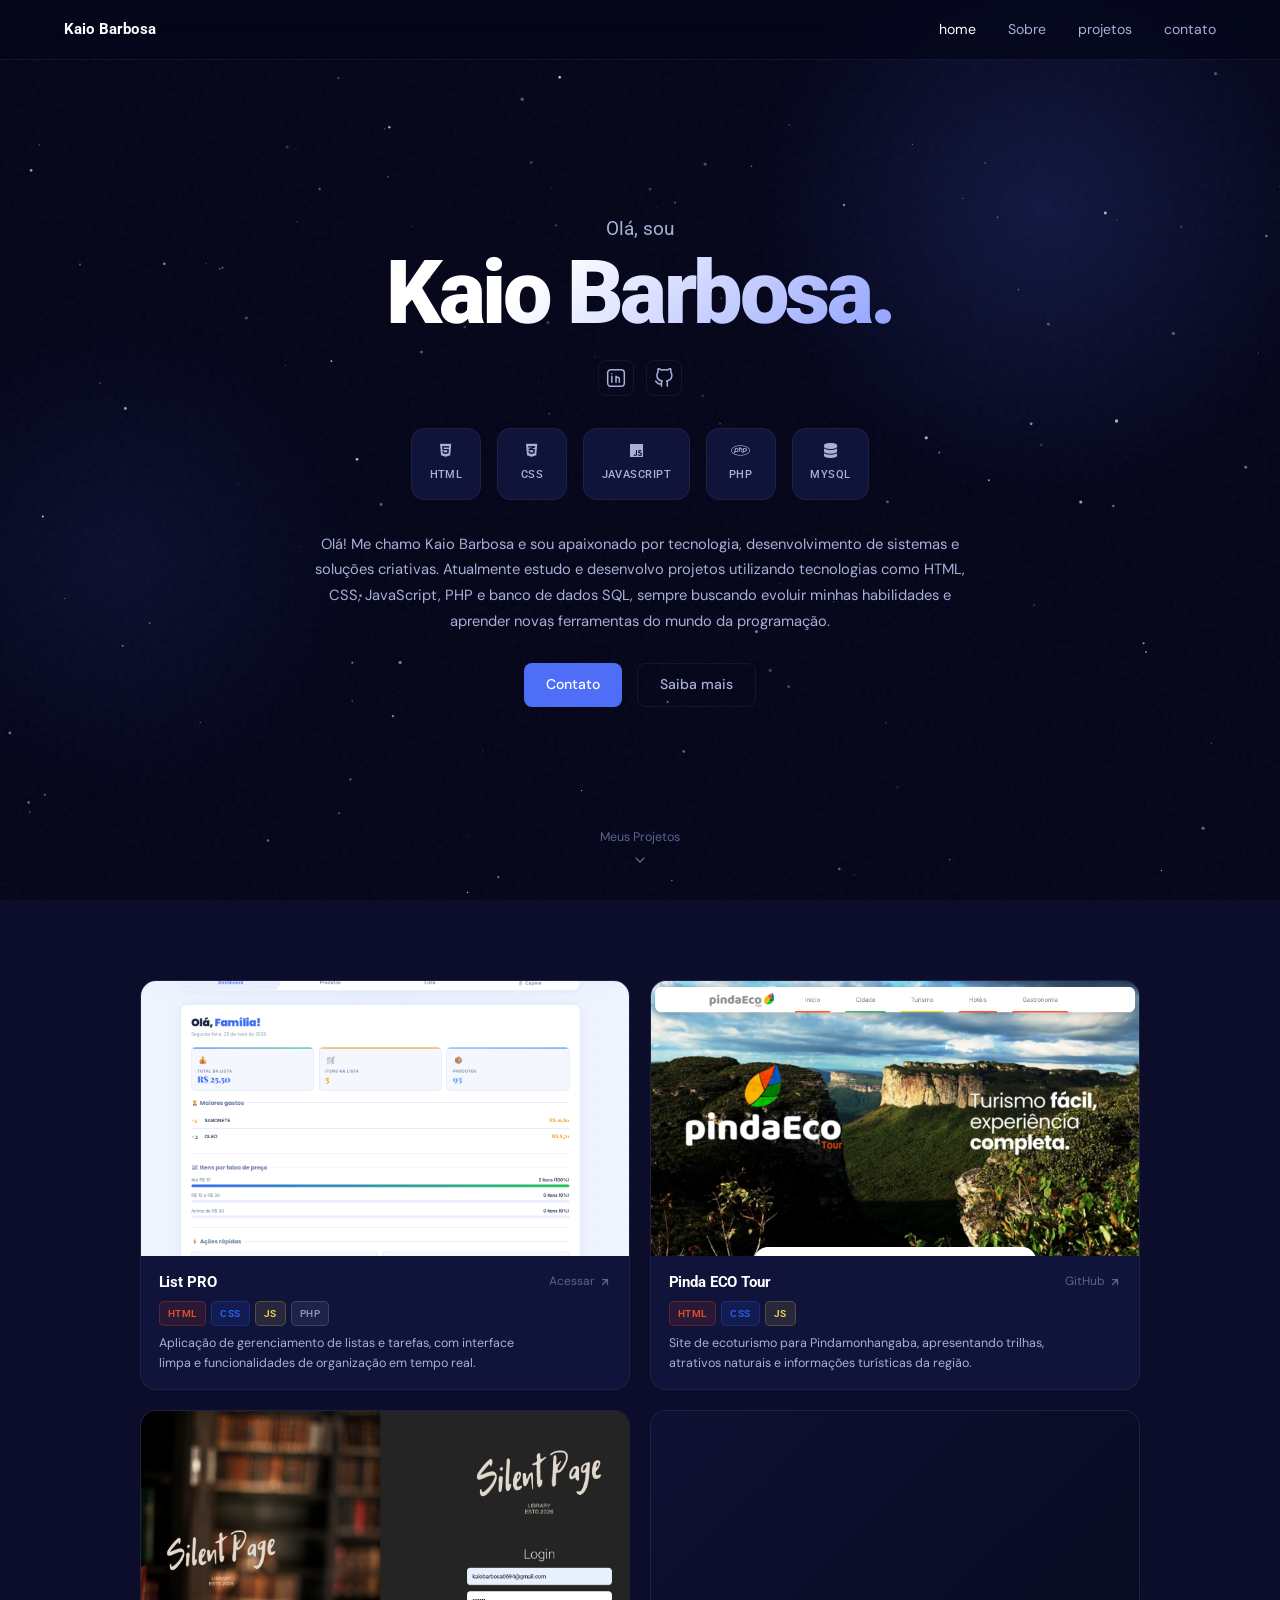
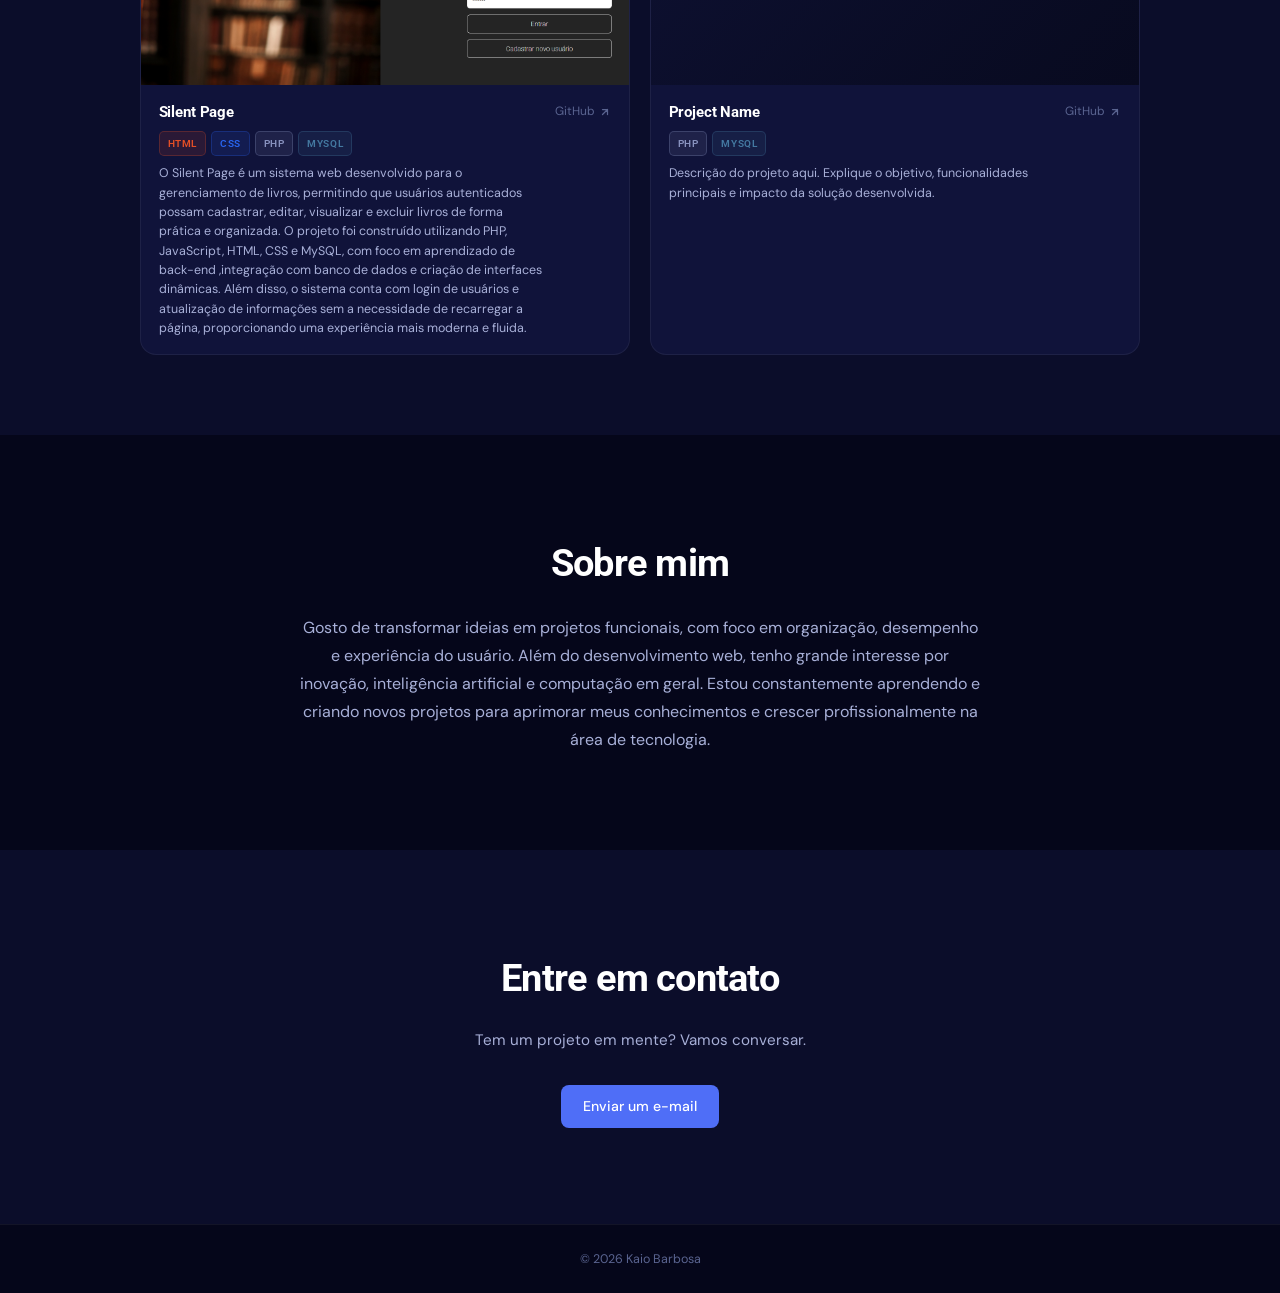
<file: index.html>
<!doctype html>
<html lang="pt_BR">
  <head>
    <meta charset="UTF-8" />
    <meta name="viewport" content="width=device-width, initial-scale=1.0" />
    <title>Kaio Barbosa – Portfolio</title>
    <link rel="stylesheet" href="style.css" />
    <link rel="preconnect" href="https://fonts.googleapis.com" />
    <link rel="preconnect" href="https://fonts.gstatic.com" crossorigin />
    <link
      rel="stylesheet"
      href="https://cdnjs.cloudflare.com/ajax/libs/font-awesome/6.5.0/css/all.min.css"
    />
    <link
      href="https://fonts.googleapis.com/css2?family=Roboto:wght@300;400;500;700;900&family=DM+Sans:ital,opsz,wght@0,9..40,300;0,9..40,400;0,9..40,500;1,9..40,300&display=swap"
      rel="stylesheet"
    />
  </head>
  <body>
    <!-- NAV -->
    <nav class="nav">
      <span class="nav__logo">Kaio Barbosa</span>
      <ul class="nav__links">
        <li><a href="#hero" class="nav__link active">home</a></li>
        <li><a href="#about" class="nav__link">Sobre</a></li>
        <li><a href="#projects" class="nav__link">projetos</a></li>
        <li><a href="#contact" class="nav__link">contato</a></li>
      </ul>
    </nav>

    <section class="hero" id="hero">
      <canvas id="starCanvas"></canvas>
      <div class="hero__text">
        <p class="hero__greeting">Olá, sou</p>
        <h1 class="hero__name">Kaio Barbosa.</h1>

        <div class="hero__socials">
          <!-- LinkedIn -->
          <a
            href="https://www.linkedin.com/in/kaio-barbosa-9aa076366/"
            class="social-icon"
            aria-label="LinkedIn"
          >
            <svg
              width="20"
              height="20"
              viewBox="0 0 24 24"
              fill="none"
              stroke="currentColor"
              stroke-width="1.8"
              stroke-linecap="round"
              stroke-linejoin="round"
            >
              <rect x="2" y="2" width="20" height="20" rx="4" />
              <path d="M7 10v7M7 7v.01M12 17v-4a2 2 0 0 1 4 0v4M12 10v7" />
            </svg>
          </a>
          <!-- GitHub -->
          <a
            href="https://github.com/Kaiob0694"
            class="social-icon"
            aria-label="GitHub"
          >
            <svg
              width="20"
              height="20"
              viewBox="0 0 24 24"
              fill="none"
              stroke="currentColor"
              stroke-width="1.8"
              stroke-linecap="round"
              stroke-linejoin="round"
            >
              <path
                d="M9 19c-5 1.5-5-2.5-7-3m14 6v-3.87a3.37 3.37 0 0 0-.94-2.61c3.14-.35 6.44-1.54 6.44-7A5.44 5.44 0 0 0 20 4.77 5.07 5.07 0 0 0 19.91 1S18.73.65 16 2.48a13.38 13.38 0 0 0-7 0C6.27.65 5.09 1 5.09 1A5.07 5.07 0 0 0 5 4.77a5.44 5.44 0 0 0-1.5 3.78c0 5.42 3.3 6.61 6.44 7A3.37 3.37 0 0 0 9 18.13V22"
              />
            </svg>
          </a>
        </div>

        <!-- TECH ICONS ROW -->
        <div class="hero__tech-icons">
          <div class="tech-icon" title="HTML5">
            <i class="fa-brands fa-html5"></i>
            <span>HTML</span>
          </div>
          <div class="tech-icon" title="CSS3">
            <i class="fa-brands fa-css3-alt"></i>
            <span>CSS</span>
          </div>
          <div class="tech-icon" title="JavaScript">
            <i class="fa-brands fa-js"></i>
            <span>JavaScript</span>
          </div>
          <div class="tech-icon" title="PHP">
            <i class="fa-brands fa-php"></i>
            <span>PHP</span>
          </div>
          <div class="tech-icon" title="MySQL">
            <i class="fa-solid fa-database"></i>
            <span>MySQL</span>
          </div>
        </div>

        <p class="hero__bio">
          Olá! Me chamo Kaio Barbosa e sou apaixonado por tecnologia,
          desenvolvimento de sistemas e soluções criativas. Atualmente estudo e
          desenvolvo projetos utilizando tecnologias como HTML, CSS, JavaScript,
          PHP e banco de dados SQL, sempre buscando evoluir minhas habilidades e
          aprender novas ferramentas do mundo da programação.
        </p>

        <div class="hero__cta">
          <a href="#contact" class="btn btn--primary">Contato</a>
          <a href="#about" class="btn btn--ghost">Saiba mais</a>
        </div>
      </div>

      <a href="#projects" class="discover">
        <span>Meus Projetos</span>
        <svg
          width="16"
          height="16"
          viewBox="0 0 24 24"
          fill="none"
          stroke="currentColor"
          stroke-width="2"
          stroke-linecap="round"
          stroke-linejoin="round"
        >
          <polyline points="6 9 12 15 18 9" />
        </svg>
      </a>
    </section>

    <!-- PROJECTS -->
    <section class="projects" id="projects">
      <div class="projects__grid">
        <article class="project-card">
          <div class="project-card__img">
            <img src="img/list_pro.png" alt="List PRO" />
          </div>
          <div class="project-card__body">
            <div class="project-card__info">
              <h3 class="project-card__name">List PRO</h3>
              <div class="project-card__tech-tags">
                <span class="tech-tag tech-tag--html">HTML</span>
                <span class="tech-tag tech-tag--css">CSS</span>
                <span class="tech-tag tech-tag--js">JS</span>
                <span class="tech-tag tech-tag--php">PHP</span>
              </div>
              <p class="project-card__desc">
                Aplicação de gerenciamento de listas e tarefas, com interface
                limpa e funcionalidades de organização em tempo real.
              </p>
            </div>
            <a href="https://silentpage.rf.gd/" class="project-card__link">
              Acessar
              <svg
                width="12"
                height="12"
                viewBox="0 0 24 24"
                fill="none"
                stroke="currentColor"
                stroke-width="2.5"
                stroke-linecap="round"
                stroke-linejoin="round"
              >
                <path d="M7 17L17 7M7 7h10v10" />
              </svg>
            </a>
          </div>
        </article>

        <article class="project-card">
          <div class="project-card__img">
            <img src="img/pindaEco.png" alt="Pinda Eco" />
          </div>
          <div class="project-card__body">
            <div class="project-card__info">
              <h3 class="project-card__name">Pinda ECO Tour</h3>
              <div class="project-card__tech-tags">
                <span class="tech-tag tech-tag--html">HTML</span>
                <span class="tech-tag tech-tag--css">CSS</span>
                <span class="tech-tag tech-tag--js">JS</span>
              </div>
              <p class="project-card__desc">
                Site de ecoturismo para Pindamonhangaba, apresentando trilhas,
                atrativos naturais e informações turísticas da região.
              </p>
            </div>
            <a
              href="https://kaiob0694.github.io/ecopinda/"
              class="project-card__link"
            >
              GitHub
              <svg
                width="12"
                height="12"
                viewBox="0 0 24 24"
                fill="none"
                stroke="currentColor"
                stroke-width="2.5"
                stroke-linecap="round"
                stroke-linejoin="round"
              >
                <path d="M7 17L17 7M7 7h10v10" />
              </svg>
            </a>
          </div>
        </article>

        <article class="project-card">
          <div class="project-card__img">
            <img src="img/silent.png" alt="silentPage" />
          </div>
          <div class="project-card__body">
            <div class="project-card__info">
              <h3 class="project-card__name">Silent Page</h3>
              <div class="project-card__tech-tags">
                <span class="tech-tag tech-tag--html">HTML</span>
                <span class="tech-tag tech-tag--css">CSS</span>
                <span class="tech-tag tech-tag--php">PHP</span>
                <span class="tech-tag tech-tag--mysql">MySQL</span>
              </div>
              <p class="project-card__desc">
                O Silent Page é um sistema web desenvolvido para o gerenciamento
                de livros, permitindo que usuários autenticados possam
                cadastrar, editar, visualizar e excluir livros de forma prática
                e organizada. O projeto foi construído utilizando PHP,
                JavaScript, HTML, CSS e MySQL, com foco em aprendizado de
                back-end ,integração com banco de dados e criação de interfaces
                dinâmicas. Além disso, o sistema conta com login de usuários e
                atualização de informações sem a necessidade de recarregar a
                página, proporcionando uma experiência mais moderna e fluida.
              </p>
            </div>
            <a href="https://bibliotech.rf.gd/?i=1" class="project-card__link">
              GitHub
              <svg
                width="12"
                height="12"
                viewBox="0 0 24 24"
                fill="none"
                stroke="currentColor"
                stroke-width="2.5"
                stroke-linecap="round"
                stroke-linejoin="round"
              >
                <path d="M7 17L17 7M7 7h10v10" />
              </svg>
            </a>
          </div>
        </article>

        <article class="project-card">
          <div class="project-card__img"></div>
          <div class="project-card__body">
            <div class="project-card__info">
              <h3 class="project-card__name">Project Name</h3>
              <div class="project-card__tech-tags">
                <span class="tech-tag tech-tag--php">PHP</span>
                <span class="tech-tag tech-tag--mysql">MySQL</span>
              </div>
              <p class="project-card__desc">
                Descrição do projeto aqui. Explique o objetivo, funcionalidades
                principais e impacto da solução desenvolvida.
              </p>
            </div>
            <a href="#" class="project-card__link">
              GitHub
              <svg
                width="12"
                height="12"
                viewBox="0 0 24 24"
                fill="none"
                stroke="currentColor"
                stroke-width="2.5"
                stroke-linecap="round"
                stroke-linejoin="round"
              >
                <path d="M7 17L17 7M7 7h10v10" />
              </svg>
            </a>
          </div>
        </article>
      </div>
    </section>

    <!-- ABOUT -->
    <section class="about" id="about">
      <div class="about__inner">
        <h2 class="section-title">Sobre mim</h2>
        <p class="about__text">
          Gosto de transformar ideias em projetos funcionais, com foco em
          organização, desempenho e experiência do usuário. Além do
          desenvolvimento web, tenho grande interesse por inovação, inteligência
          artificial e computação em geral. Estou constantemente aprendendo e
          criando novos projetos para aprimorar meus conhecimentos e crescer
          profissionalmente na área de tecnologia.
        </p>
      </div>
    </section>

    <!-- CONTACT -->
    <section class="contact" id="contact">
      <div class="contact__inner">
        <h2 class="section-title">Entre em contato</h2>
        <p class="contact__sub">Tem um projeto em mente? Vamos conversar.</p>
        <a href="mailto:kaio@example.com" class="btn btn--primary"
          >Enviar um e-mail</a
        >
      </div>
    </section>

    <footer class="footer">
      <span>© 2026 Kaio Barbosa</span>
    </footer>

    <script src="script.js"></script>
  </body>
</html>
</file>
<file: style.css>
/* ─── RESET & TOKENS ─────────────────────────────────────────────────────── */
*,
*::before,
*::after {
  box-sizing: border-box;
  margin: 0;
  padding: 0;
}

:root {
  --bg-base: #05061a;
  --bg-surface: #0b0d2a;
  --bg-card: #10133a;
  --bg-card2: #0e1133;
  --accent: #4f6ef7;
  --accent-soft: #2a3a8c;
  --text-hi: #ffffff;
  --text-mid: #a8b0d8;
  --text-lo: #5a6490;
  --border: rgba(255, 255, 255, 0.06);
  --radius: 16px;
  --font-head: "Roboto", sans-serif;
  --font-body: "DM Sans", sans-serif;
}

html {
  scroll-behavior: smooth;
}

body {
  background: var(--bg-base);
  color: var(--text-hi);
  font-family: var(--font-body);
  font-size: 15px;
  line-height: 1.65;
  overflow-x: hidden;
}

/* subtle noise overlay */
body::before {
  content: "";
  position: fixed;
  inset: 0;
  background-image: url("data:image/svg+xml,%3Csvg viewBox='0 0 200 200' xmlns='http://www.w3.org/2000/svg'%3E%3Cfilter id='n'%3E%3CfeTurbulence type='fractalNoise' baseFrequency='0.85' numOctaves='4' stitchTiles='stitch'/%3E%3C/filter%3E%3Crect width='100%25' height='100%25' filter='url(%23n)' opacity='1'/%3E%3C/svg%3E");
  opacity: 0.03;
  pointer-events: none;
  z-index: 0;
}

/* ─── TYPOGRAPHY HELPERS ─────────────────────────────────────────────────── */
.section-title {
  font-family: var(--font-head);
  font-size: clamp(1.6rem, 4vw, 2.4rem);
  font-weight: 700;
  letter-spacing: -0.02em;
  margin-bottom: 1.2rem;
}

/* ─── NAV ────────────────────────────────────────────────────────────────── */
.nav {
  position: fixed;
  top: 0;
  left: 0;
  right: 0;
  z-index: 100;
  display: flex;
  align-items: center;
  justify-content: space-between;
  padding: 0 clamp(1.5rem, 5vw, 4rem);
  height: 60px;
  background: rgba(5, 6, 26, 0.75);
  backdrop-filter: blur(18px);
  border-bottom: 1px solid var(--border);
}

.nav__logo {
  font-family: var(--font-head);
  font-weight: 700;
  font-size: 0.95rem;
  letter-spacing: 0.01em;
  color: var(--text-hi);
}

.nav__links {
  display: flex;
  gap: 2rem;
  list-style: none;
}

.nav__link {
  color: var(--text-mid);
  text-decoration: none;
  font-size: 0.88rem;
  font-weight: 400;
  transition: color 0.2s;
}
.nav__link:hover,
.nav__link.active {
  color: var(--text-hi);
}

/* ─── HERO ───────────────────────────────────────────────────────────────── */
.hero {
  position: relative;
  min-height: 100vh;
  display: flex;
  flex-direction: column;
  align-items: center;
  justify-content: center;
  text-align: center;
  padding: 100px clamp(1.5rem, 7vw, 5rem) 5rem;
  overflow: hidden;
}

/* radial bg glow */
.hero::after {
  content: "";
  position: absolute;
  top: -10%;
  right: -5%;
  width: 600px;
  height: 600px;
  background: radial-gradient(
    circle,
    rgba(79, 110, 247, 0.18) 0%,
    transparent 70%
  );
  pointer-events: none;
}

/* second glow left */
.hero::before {
  content: "";
  position: absolute;
  bottom: 10%;
  left: -10%;
  width: 500px;
  height: 500px;
  background: radial-gradient(
    circle,
    rgba(79, 110, 247, 0.1) 0%,
    transparent 70%
  );
  pointer-events: none;
  z-index: 0;
}

.hero__text {
  position: relative;
  z-index: 1;
  display: flex;
  flex-direction: column;
  align-items: center;
  max-width: 820px;
}

.hero__greeting {
  font-size: clamp(1rem, 2.5vw, 1.2rem);
  font-family: var(--font-head);
  color: var(--text-mid);
  font-weight: 400;
  animation: fadeUp 0.6s ease both;
}

.hero__name {
  font-family: var(--font-head);
  font-size: clamp(2.8rem, 8vw, 5.5rem);
  font-weight: 900;
  letter-spacing: -0.04em;
  line-height: 1.02;
  margin-top: 0.2rem;
  animation: fadeUp 0.6s 0.1s ease both;
  /* subtle gradient on the name */
  background: linear-gradient(135deg, #fff 30%, #8fa0ff 100%);
  -webkit-background-clip: text;
  -webkit-text-fill-color: transparent;
  background-clip: text;
}

.hero__socials {
  display: flex;
  gap: 0.75rem;
  margin: 1.4rem 0 0;
  animation: fadeUp 0.6s 0.2s ease both;
}

.social-icon {
  display: grid;
  place-items: center;
  width: 36px;
  height: 36px;
  border: 1px solid var(--border);
  border-radius: 8px;
  color: var(--text-mid);
  transition:
    color 0.2s,
    border-color 0.2s,
    background 0.2s;
}
.social-icon:hover {
  color: var(--text-hi);
  border-color: var(--accent);
  background: rgba(79, 110, 247, 0.1);
}

/* ─── TECH ICONS ROW ─────────────────────────────────────────────────────── */
.hero__tech-icons {
  display: flex;
  align-items: center;
  justify-content: center;
  gap: 1rem;
  margin: 2rem 0;
  animation: fadeUp 0.6s 0.3s ease both;
  flex-wrap: wrap;
}

.tech-icon {
  display: flex;
  flex-direction: column;
  align-items: center;
  gap: 0.45rem;
  padding: 0.9rem 1.1rem;
  background: var(--bg-card);
  border: 1px solid var(--border);
  border-radius: 14px;
  color: var(--text-mid);
  cursor: default;
  transition:
    color 0.25s,
    border-color 0.25s,
    background 0.25s,
    transform 0.2s;
  min-width: 70px;
}

.tech-icon:hover {
  color: var(--text-hi);
  border-color: rgba(79, 110, 247, 0.45);
  background: rgba(79, 110, 247, 0.08);
  transform: translateY(-3px);
}

.tech-icon svg {
  width: 32px;
  height: 32px;
  flex-shrink: 0;
}

.tech-icon span {
  font-size: 0.7rem;
  font-family: var(--font-head);
  font-weight: 500;
  letter-spacing: 0.04em;
  text-transform: uppercase;
  color: inherit;
}

/* ─── HERO BIO & CTA ─────────────────────────────────────────────────────── */
.hero__bio {
  color: var(--text-mid);
  max-width: 680px;
  font-size: 0.92rem;
  line-height: 1.75;
  animation: fadeUp 0.6s 0.4s ease both;
}

.hero__cta {
  display: flex;
  gap: 0.9rem;
  margin-top: 1.75rem;
  animation: fadeUp 0.6s 0.5s ease both;
  justify-content: center;
}

/* ─── BUTTONS ────────────────────────────────────────────────────────────── */
.btn {
  display: inline-flex;
  align-items: center;
  gap: 0.4rem;
  padding: 0.6rem 1.4rem;
  border-radius: 8px;
  font-family: var(--font-body);
  font-size: 0.88rem;
  font-weight: 500;
  cursor: pointer;
  text-decoration: none;
  transition:
    opacity 0.2s,
    transform 0.15s;
}
.btn:hover {
  opacity: 0.88;
  transform: translateY(-1px);
}

.btn--primary {
  background: var(--accent);
  color: #fff;
  border: none;
}

.btn--ghost {
  background: transparent;
  color: var(--text-mid);
  border: 1px solid var(--border);
}
.btn--ghost:hover {
  color: var(--text-hi);
  border-color: rgba(255, 255, 255, 0.2);
}

/* ─── DISCOVER ───────────────────────────────────────────────────────────── */
.discover {
  position: absolute;
  bottom: 2rem;
  left: 50%;
  transform: translateX(-50%);
  display: flex;
  flex-direction: column;
  align-items: center;
  gap: 0.3rem;
  color: var(--text-lo);
  font-size: 0.78rem;
  text-decoration: none;
  animation: bounce 2s 1s ease-in-out infinite;
  transition: color 0.2s;
  z-index: 1;
}
.discover:hover {
  color: var(--text-mid);
}

@keyframes bounce {
  0%,
  100% {
    transform: translateX(-50%) translateY(0);
  }
  50% {
    transform: translateX(-50%) translateY(6px);
  }
}

/* ─── PROJECTS ───────────────────────────────────────────────────────────── */
.projects {
  padding: 5rem clamp(1.5rem, 7vw, 5rem);
  background: var(--bg-surface);
  position: relative;
  z-index: 1;
}

.projects__grid {
  display: grid;
  grid-template-columns: 1fr 1fr;
  gap: 1.25rem;
  max-width: 1000px;
  margin: 0 auto;
}

.project-card {
  position: relative;
  background: var(--bg-card);
  border: 1px solid var(--border);
  border-radius: var(--radius);
  overflow: hidden;
  transition:
    transform 0.25s ease,
    border-color 0.25s ease;
  cursor: pointer;
}
.project-card:hover {
  transform: translateY(-4px);
  border-color: rgba(79, 110, 247, 0.35);
}

.project-card__img {
  width: 100%;
  aspect-ratio: 16/9;
  background: linear-gradient(135deg, var(--bg-card2) 0%, #080a1f 100%);
  position: relative;
  overflow: hidden;
}

.project-card__img img {
  width: 100%;
  height: 100%;
  object-fit: cover;
  display: block;
}

.project-card__img::after {
  content: "";
  position: absolute;
  inset: 0;
  background: linear-gradient(
    120deg,
    transparent 30%,
    rgba(79, 110, 247, 0.07) 50%,
    transparent 70%
  );
  transform: translateX(-100%);
  transition: transform 0.5s ease;
}
.project-card:hover .project-card__img::after {
  transform: translateX(100%);
}

.project-card__body {
  display: flex;
  align-items: flex-start;
  justify-content: space-between;
  padding: 0.9rem 1.1rem 1rem;
  gap: 0.75rem;
}

.project-card__info {
  flex: 1;
  min-width: 0;
}

.project-card__name {
  font-family: var(--font-head);
  font-size: 0.95rem;
  font-weight: 700;
  letter-spacing: -0.01em;
  margin-bottom: 0.4rem;
}

/* ─── TECH TAGS ──────────────────────────────────────────────────────────── */
.project-card__tech-tags {
  display: flex;
  flex-wrap: wrap;
  gap: 0.3rem;
  margin-bottom: 0.5rem;
}

.tech-tag {
  display: inline-block;
  font-family: var(--font-head);
  font-size: 0.65rem;
  font-weight: 600;
  letter-spacing: 0.06em;
  text-transform: uppercase;
  padding: 0.18rem 0.5rem;
  border-radius: 5px;
  border: 1px solid transparent;
}

.tech-tag--html {
  color: #e34f26;
  background: rgba(227, 79, 38, 0.12);
  border-color: rgba(227, 79, 38, 0.25);
}
.tech-tag--css {
  color: #2965f1;
  background: rgba(41, 101, 241, 0.12);
  border-color: rgba(41, 101, 241, 0.25);
}
.tech-tag--js {
  color: #f0db4f;
  background: rgba(240, 219, 79, 0.1);
  border-color: rgba(240, 219, 79, 0.22);
}
.tech-tag--php {
  color: #8892be;
  background: rgba(136, 146, 190, 0.12);
  border-color: rgba(136, 146, 190, 0.28);
}
.tech-tag--mysql {
  color: #4479a1;
  background: rgba(68, 121, 161, 0.12);
  border-color: rgba(68, 121, 161, 0.28);
}

.project-card__desc {
  font-size: 0.78rem;
  color: var(--text-mid);
  line-height: 1.55;
}

.project-card__link {
  display: inline-flex;
  align-items: center;
  gap: 0.3rem;
  font-size: 0.75rem;
  color: var(--text-lo);
  text-decoration: none;
  transition: color 0.2s;
  white-space: nowrap;
  flex-shrink: 0;
  margin-top: 0.15rem;
}
.project-card__link:hover {
  color: var(--accent);
}

/* ─── ABOUT ──────────────────────────────────────────────────────────────── */
.about {
  padding: 6rem clamp(1.5rem, 7vw, 5rem);
  position: relative;
  z-index: 1;
}

.about__inner {
  max-width: 680px;
  margin: 0 auto;
  text-align: center;
}

.about__text {
  color: var(--text-mid);
  font-size: 1rem;
  line-height: 1.75;
}

/* ─── CONTACT ────────────────────────────────────────────────────────────── */
.contact {
  padding: 6rem clamp(1.5rem, 7vw, 5rem);
  background: var(--bg-surface);
  text-align: center;
  position: relative;
  z-index: 1;
}

.contact__inner {
  max-width: 480px;
  margin: 0 auto;
}

.contact__sub {
  color: var(--text-mid);
  margin-bottom: 2rem;
  font-size: 0.95rem;
}

/* ─── FOOTER ─────────────────────────────────────────────────────────────── */
.footer {
  text-align: center;
  padding: 1.5rem;
  font-size: 0.78rem;
  color: var(--text-lo);
  border-top: 1px solid var(--border);
  position: relative;
  z-index: 1;
}

/* ─── ANIMATIONS ─────────────────────────────────────────────────────────── */
@keyframes fadeUp {
  from {
    opacity: 0;
    transform: translateY(20px);
  }
  to {
    opacity: 1;
    transform: translateY(0);
  }
}

/* ─── RESPONSIVE ─────────────────────────────────────────────────────────── */
@media (max-width: 768px) {
  .hero__tech-icons {
    gap: 0.6rem;
  }
  .tech-icon {
    padding: 0.75rem 0.85rem;
    min-width: 60px;
  }
  .tech-icon svg {
    width: 26px;
    height: 26px;
  }
  .projects__grid {
    grid-template-columns: 1fr;
  }
  .nav__links {
    gap: 1.25rem;
  }
}

@media (max-width: 480px) {
  .nav__links {
    display: none;
  }
  .hero__tech-icons {
    gap: 0.5rem;
  }
  .tech-icon {
    padding: 0.65rem 0.7rem;
    min-width: 54px;
  }
}
.hero {
  position: relative;
  overflow: hidden;
}

#starCanvas {
  position: absolute;
  inset: 0;
  width: 100%;
  height: 100%;
  pointer-events: none;
  z-index: 0;
}
</file>
